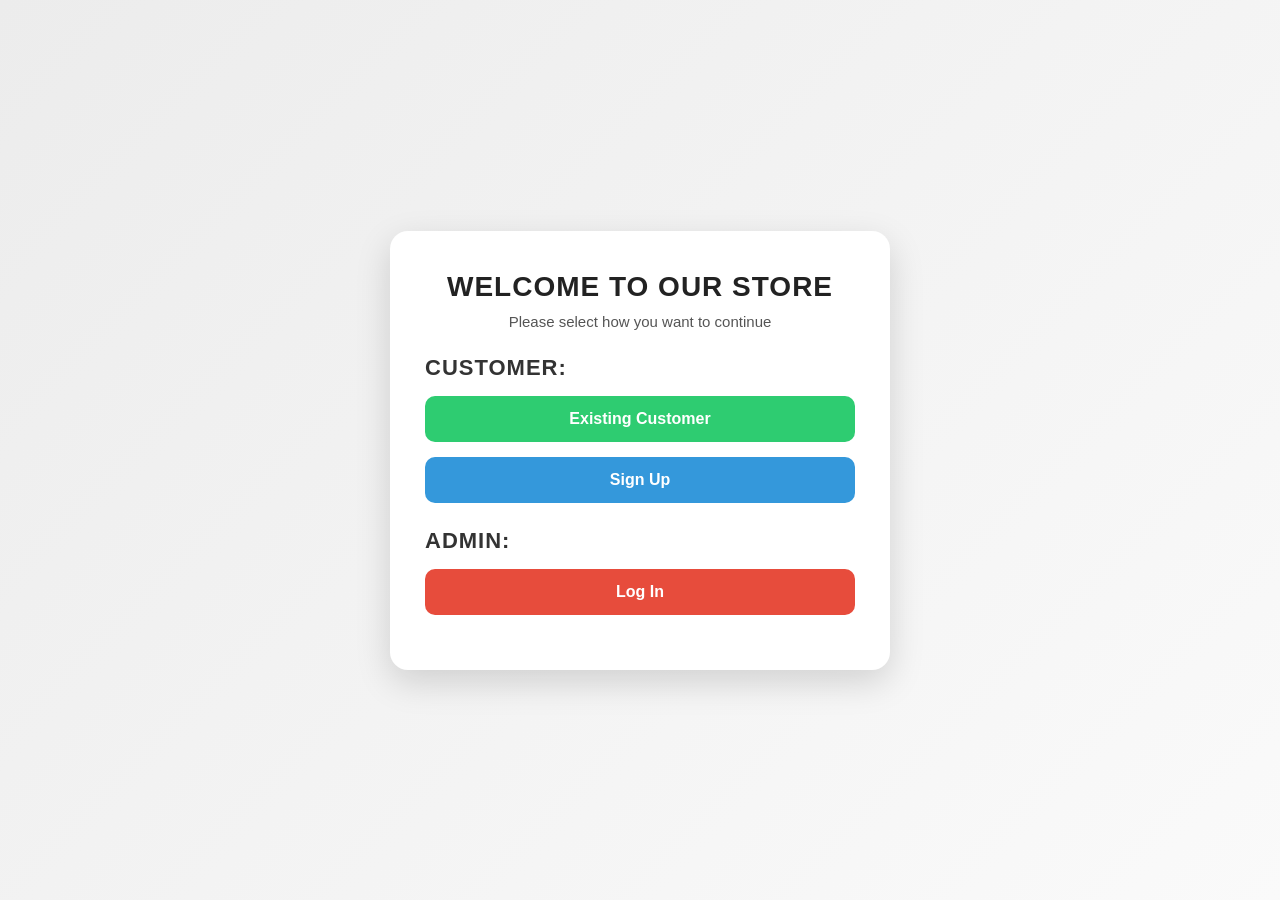
<file: Online Store/HTMLs/index.html>
<!DOCTYPE html>
<html lang="en">
<head>
<meta charset="UTF-8">
<title>Welcome</title>

<style>
    body {
        margin: 0;
        padding: 0;
        font-family: "Segoe UI", Arial, sans-serif;
        background: linear-gradient(135deg, #ececec, #fafafa);
        display: flex;
        justify-content: center;
        align-items: center;
        height: 100vh;
    }
a{
    text-decoration: none;
}
    .container {
        width: 430px;
        background: white;
        padding: 40px 35px;
        border-radius: 18px;
        box-shadow: 0px 12px 35px rgba(0,0,0,0.15);
        text-align: center;
    }

    h1 {
        margin: 0 0 10px;
        font-size: 28px;
        color: #222;
        letter-spacing: 1px;
    }

    .subtitle {
        color: #555;
        margin-bottom: 25px;
        font-size: 15px;
    }

    .section-title {
        font-size: 22px;
        color: #333;
        font-weight: bold;
        margin: 25px 0 15px;
        text-transform: uppercase;
        letter-spacing: 1px;
        text-align: left;
    }

    .btn {
        width: 100%;
        padding: 14px;
        border: none;
        border-radius: 10px;
        font-size: 16px;
        font-weight: bold;
        cursor: pointer;
        margin-bottom: 15px;
        transition: 0.25s;
        color: white;
    }

    /* Buttons Styling */
    .btn-existing {
        background: #2ecc71;
    }
    .btn-existing:hover {
        background: #27ae60;
    }

    .btn-signup {
        background: #3498db;
    }
    .btn-signup:hover {
        background: #2b7bb8;
    }

    .btn-admin {
        background: #e74c3c;
    }
    .btn-admin:hover {
        background: #c0392b;
    }
</style>

</head>
<body>

<div class="container">

    <h1>WELCOME TO OUR STORE</h1>
    <div class="subtitle">Please select how you want to continue</div>

    <!-- CUSTOMER SECTION -->
    <div class="section-title">Customer: </div>

    <button class="btn btn-existing">
       <a href="../HTMLs/Customer page.html" class="btn">
        Existing Customer
    </a>
    </button>

    <button class="btn btn-signup" >
       <a href="../HTMLs/Customers.html" class="btn">
        Sign Up
    </a> 
    </button>

    <!-- ADMIN SECTION -->
    <div class="section-title" style="margin-top: 10px;">Admin: </div>

    <button class="btn btn-admin" >
         <a href="../HTMLs/Admin.html" class="btn">
        Log In
    </a> 
    </button>

</div>

</body>
</html>
</file>
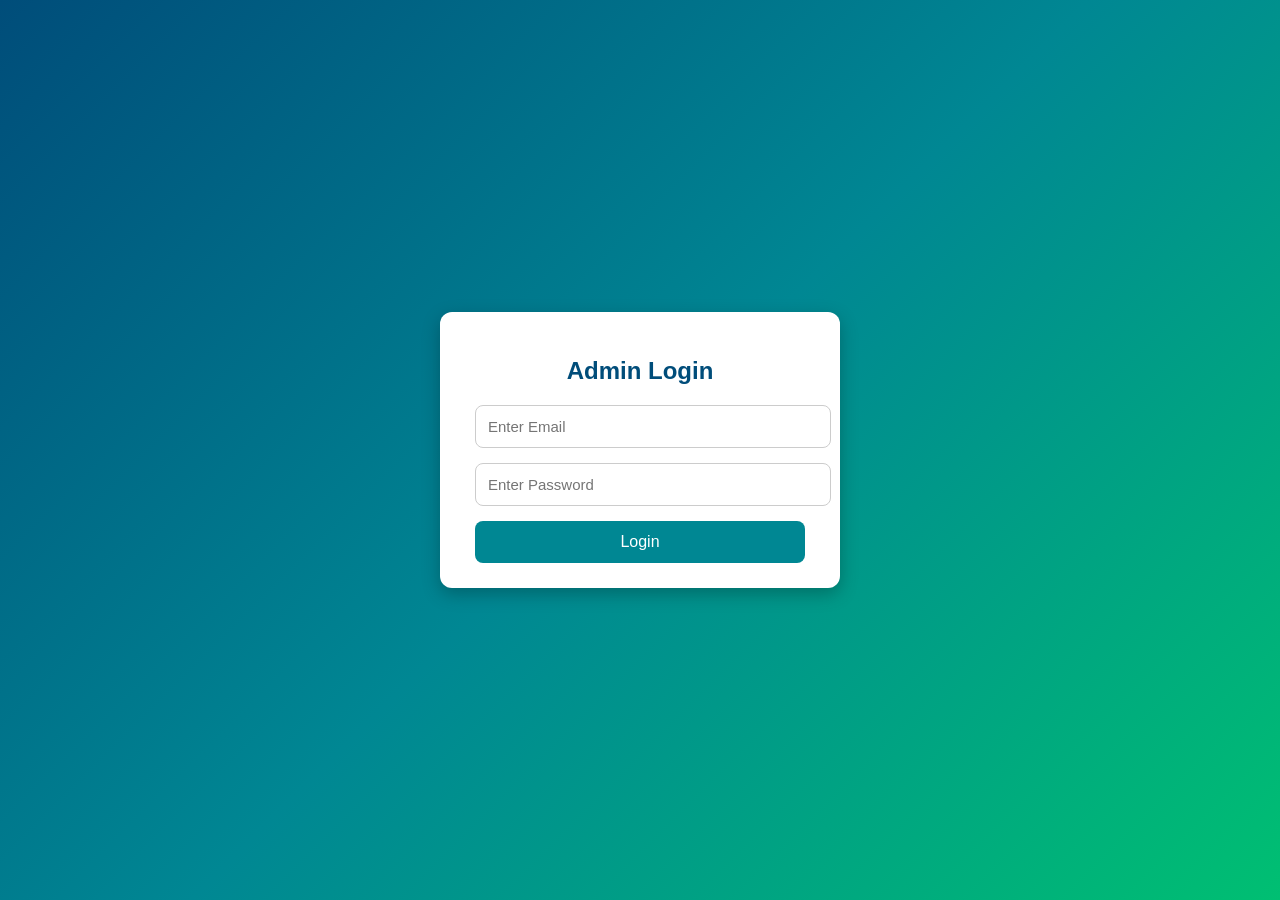
<file: Online Store/HTMLs/Admin.html>
<!DOCTYPE html>
<html lang="en">
<head>
    <meta charset="UTF-8">
    <title>Admin Login</title>
    <style>
        body {
            font-family: Arial, sans-serif;
            background: linear-gradient(135deg, #004d7a, #008793, #00bf72);
            height: 100vh;
            display: flex;
            align-items: center;
            justify-content: center;
            margin: 0;
        }

        .login-box {
            background: white;
            padding: 25px 35px;
            border-radius: 12px;
            width: 330px;
            box-shadow: 0 6px 18px rgba(0,0,0,0.25);
            text-align: center;
        }

        h2 {
            margin-bottom: 20px;
            color: #004d7a;
        }

        input[type="email"], input[type="password"] {
            width: 100%;
            padding: 12px;
            border: 1px solid #ccc;
            border-radius: 8px;
            margin-bottom: 15px;
            font-size: 15px;
        }

        button {
            width: 100%;
            background: #008793;
            border: none;
            padding: 12px;
            color: white;
            border-radius: 8px;
            font-size: 16px;
            cursor: pointer;
            transition: 0.3s ease;
        }

        button:hover {
            background: #006f6b;
        }

        .error {
            margin-top: 10px;
            color: red;
            font-weight: bold;
        }

        .success {
            margin-top: 10px;
            color: green;
            font-weight: bold;
        }
    </style>
</head>
<body>
    <div class="login-box">
        <h2>Admin Login</h2>
        <form action="../php/admin_login.php" method="POST">
            <input type="email" name="email" placeholder="Enter Email" required>
            <input type="password" name="password" placeholder="Enter Password" required>
            <button type="submit">Login</button>
        </form>
    </div>
</body>
</html>
</file>
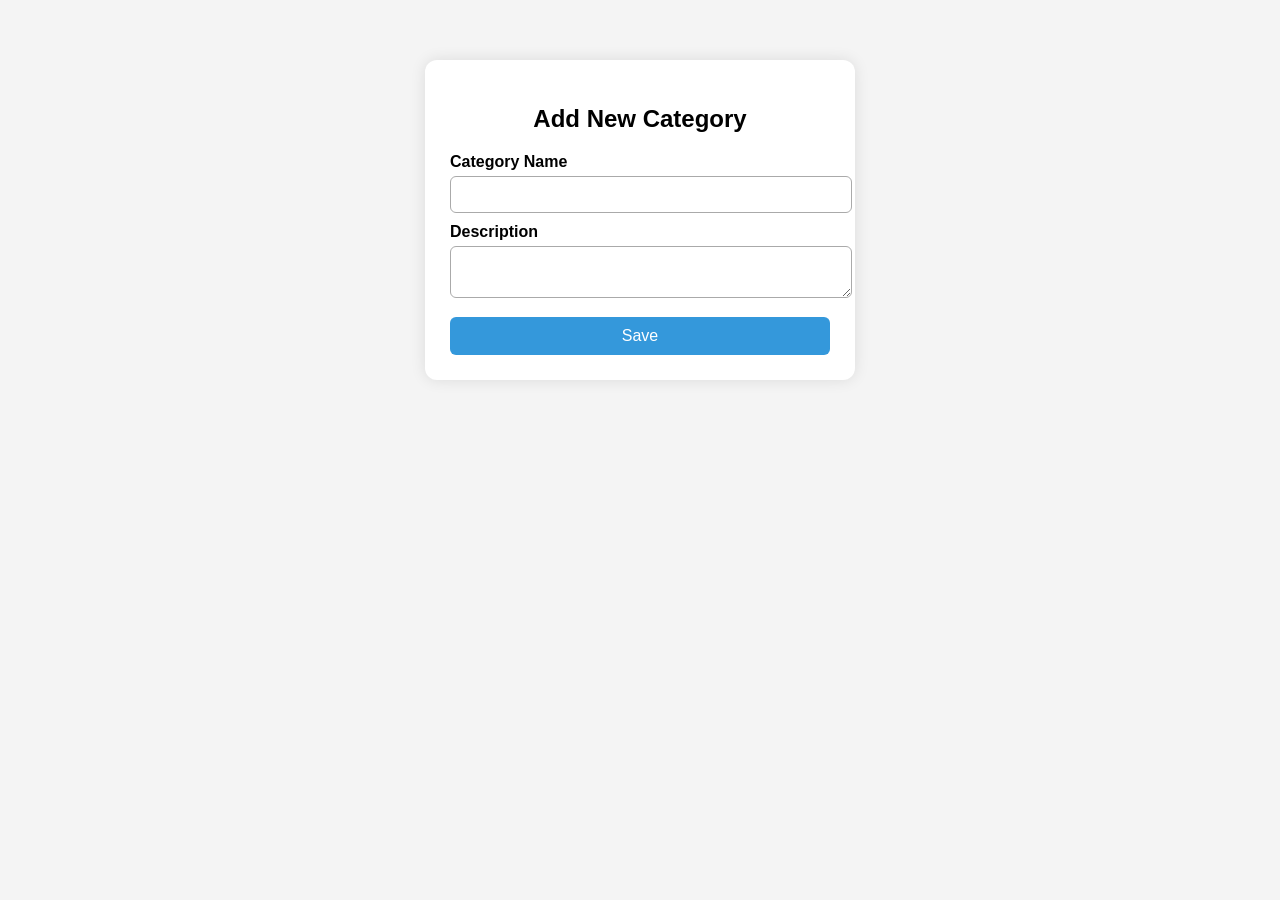
<file: Online Store/HTMLs/Categoreis.html>
<!DOCTYPE html>
<html lang="en">
<head>
    <meta charset="UTF-8">
    <title>Add Category</title>
    <style>
       body {
    background: #f4f4f4;
    font-family: Arial, sans-serif;
}

.form-container {
    width: 380px;
    margin: 60px auto;
    background: #fff;
    padding: 25px;
    border-radius: 12px;
    box-shadow: 0 0 15px rgba(0,0,0,0.1);
}

h2 {
    text-align: center;
    margin-bottom: 20px;
}

label {
    margin-top: 10px;
    display: block;
    font-weight: bold;
}

input, textarea {
    width: 100%;
    padding: 10px;
    margin-top: 5px;
    border-radius: 6px;
    border: 1px solid #aaa;
}

button {
    margin-top: 15px;
    width: 100%;
    padding: 10px;
    background: #3498db;
    color: white;
    border: none;
    border-radius: 6px;
    cursor: pointer;
    font-size: 16px;
}

button:hover {
    background: #217dbb;
}

    </style>
</head>
<body>
<div class="form-container">
    <h2>Add New Category</h2>

    <form action="../php/Category.php" method="POST">

        <label>Category Name</label>
        <input type="text" name="C_Name" required>

        <label>Description</label>
        <textarea name="Description"></textarea>

        <button type="submit">Save</button>
    </form>
</div>

</body>
</html>
</file>
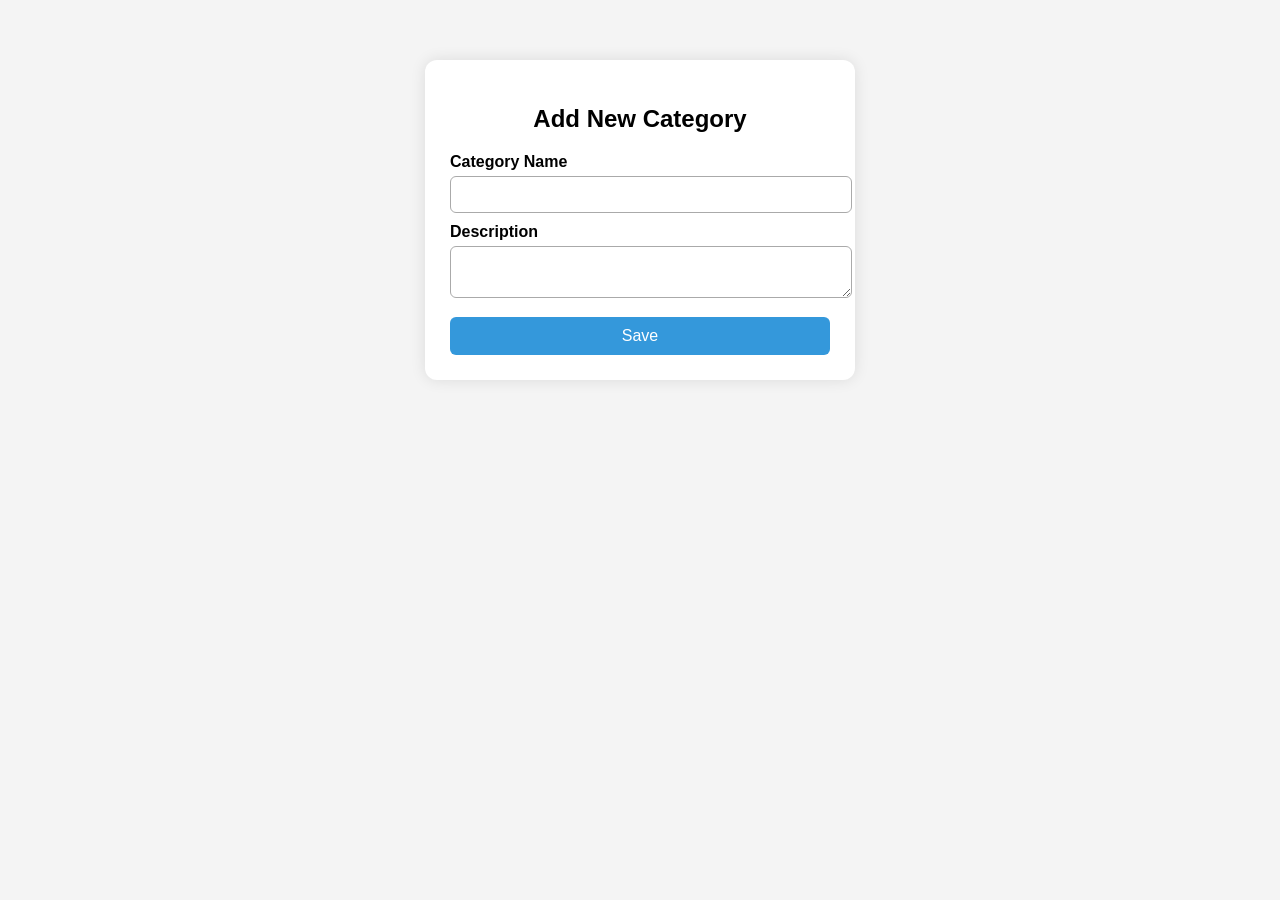
<file: Online Store/HTMLs/categories.html>
<!DOCTYPE html>
<html lang="en">
<head>
    <meta charset="UTF-8">
    <title>Add Category</title>
    <style>
       body {
    background: #f4f4f4;
    font-family: Arial, sans-serif;
}

.form-container {
    width: 380px;
    margin: 60px auto;
    background: #fff;
    padding: 25px;
    border-radius: 12px;
    box-shadow: 0 0 15px rgba(0,0,0,0.1);
}

h2 {
    text-align: center;
    margin-bottom: 20px;
}

label {
    margin-top: 10px;
    display: block;
    font-weight: bold;
}

input, textarea {
    width: 100%;
    padding: 10px;
    margin-top: 5px;
    border-radius: 6px;
    border: 1px solid #aaa;
}

button {
    margin-top: 15px;
    width: 100%;
    padding: 10px;
    background: #3498db;
    color: white;
    border: none;
    border-radius: 6px;
    cursor: pointer;
    font-size: 16px;
}

button:hover {
    background: #217dbb;
}

    </style>
</head>
<body>
<div class="form-container">
    <h2>Add New Category</h2>

    <form action="insert_category.php" method="POST">

        <label>Category Name</label>
        <input type="text" name="C_Name" required>

        <label>Description</label>
        <textarea name="Description"></textarea>

        <button type="submit">Save</button>
    </form>
</div>

</body>
</html>
</file>
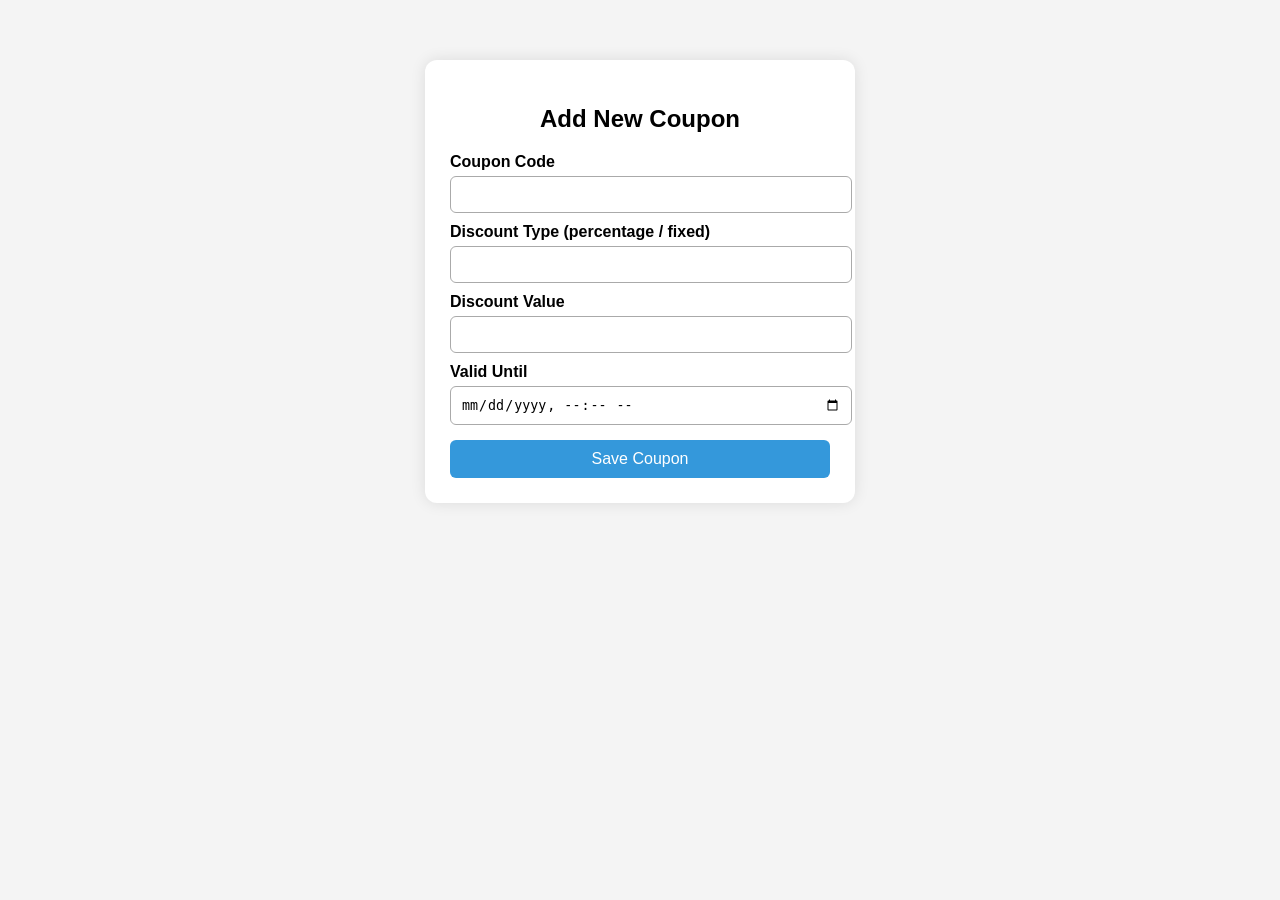
<file: Online Store/HTMLs/Cobons.html>
<!DOCTYPE html>
<html lang="en">
<head>
    <meta charset="UTF-8">
    <title>Add Coupon</title>
 <style>
       body {
    background: #f4f4f4;
    font-family: Arial, sans-serif;
}

.form-container {
    width: 380px;
    margin: 60px auto;
    background: #fff;
    padding: 25px;
    border-radius: 12px;
    box-shadow: 0 0 15px rgba(0,0,0,0.1);
}

h2 {
    text-align: center;
    margin-bottom: 20px;
}

label {
    margin-top: 10px;
    display: block;
    font-weight: bold;
}

input, textarea {
    width: 100%;
    padding: 10px;
    margin-top: 5px;
    border-radius: 6px;
    border: 1px solid #aaa;
}

button {
    margin-top: 15px;
    width: 100%;
    padding: 10px;
    background: #3498db;
    color: white;
    border: none;
    border-radius: 6px;
    cursor: pointer;
    font-size: 16px;
}

button:hover {
    background: #217dbb;
}

    </style>
</head>
<body>

<div class="form-container">
    <h2>Add New Coupon</h2>

    <form action="../php/Cobons.php" method="POST">

        <label>Coupon Code</label>
        <input type="text" name="Code" required>

        <label>Discount Type (percentage / fixed)</label>
        <input type="text" name="DiscountType" required>

        <label>Discount Value</label>
        <input type="number" step="0.01" name="DiscountValue" required>

        <label>Valid Until</label>
        <input type="datetime-local" name="ValidUntil" required>

        <button type="submit">Save Coupon</button>
    </form>
</div>

</body>
</html>
</file>
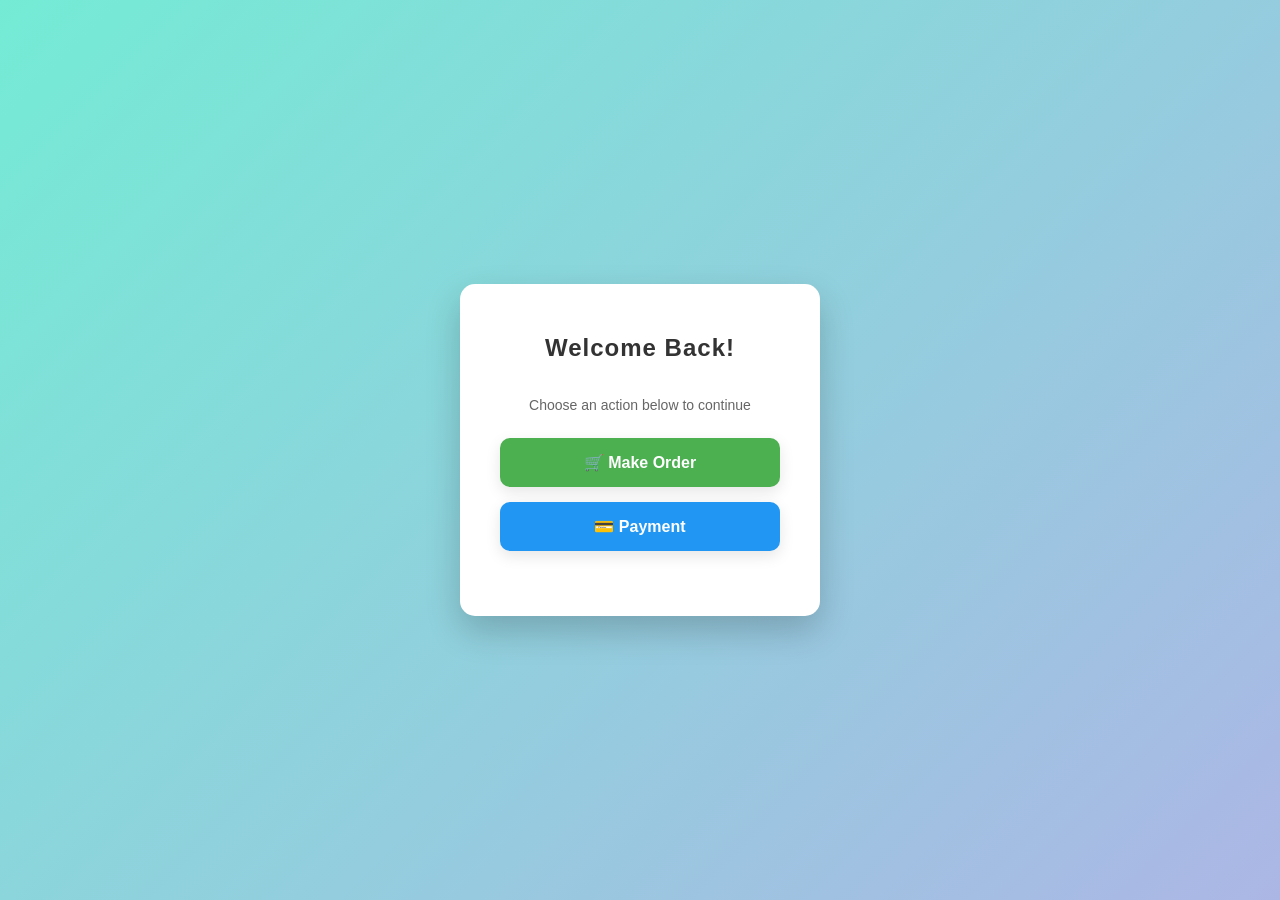
<file: Online Store/HTMLs/Customer page.html>
<!DOCTYPE html>
<html lang="en">
<head>
<meta charset="UTF-8">
<meta name="viewport" content="width=device-width, initial-scale=1.0">
<title>Customer Dashboard</title>
<style>
    /* Reset بسيط */
    * {
        box-sizing: border-box;
        margin: 0;
        padding: 0;
    }

    body {
        font-family: 'Segoe UI', Tahoma, Geneva, Verdana, sans-serif;
        background: linear-gradient(135deg, #74ebd5, #ACB6E5);
        display: flex;
        justify-content: center;
        align-items: center;
        height: 100vh;
    }

    .dashboard-container {
        background: #fff;
        padding: 50px 40px;
        border-radius: 15px;
        box-shadow: 0 15px 35px rgba(0,0,0,0.2);
        text-align: center;
        width: 360px;
        transition: transform 0.3s ease, box-shadow 0.3s ease;
    }

    .dashboard-container:hover {
        transform: translateY(-5px);
        box-shadow: 0 20px 40px rgba(0,0,0,0.25);
    }

    .dashboard-container h2 {
        margin-bottom: 35px;
        color: #333;
        font-size: 24px;
        letter-spacing: 1px;
    }

    .btn {
        display: block;
        width: 100%;
        padding: 15px 0;
        margin: 15px 0;
        font-size: 16px;
        font-weight: bold;
        color: white;
        border: none;
        border-radius: 10px;
        cursor: pointer;
        transition: all 0.3s ease;
        text-decoration: none;
        box-shadow: 0 5px 15px rgba(0,0,0,0.1);
    }

    .btn:hover {
        box-shadow: 0 8px 20px rgba(0,0,0,0.2);
    }

    .btn.order {
        background: #4CAF50;
    }

    .btn.order:hover {
        background: #43a047;
    }

    .btn.payment {
        background: #2196F3;
    }

    .btn.payment:hover {
        background: #1976d2;
    }

    .welcome-text {
        font-size: 14px;
        color: #666;
        margin-bottom: 25px;
    }

</style>
</head>
<body>

<div class="dashboard-container">
    <h2>Welcome Back!</h2>
    <div class="welcome-text">Choose an action below to continue</div>
    <a href="makeorder.html" class="btn order">🛒 Make Order</a>
    <a href="Payment.html" class="btn payment">💳 Payment</a>
</div>

</body>
</html>
</file>
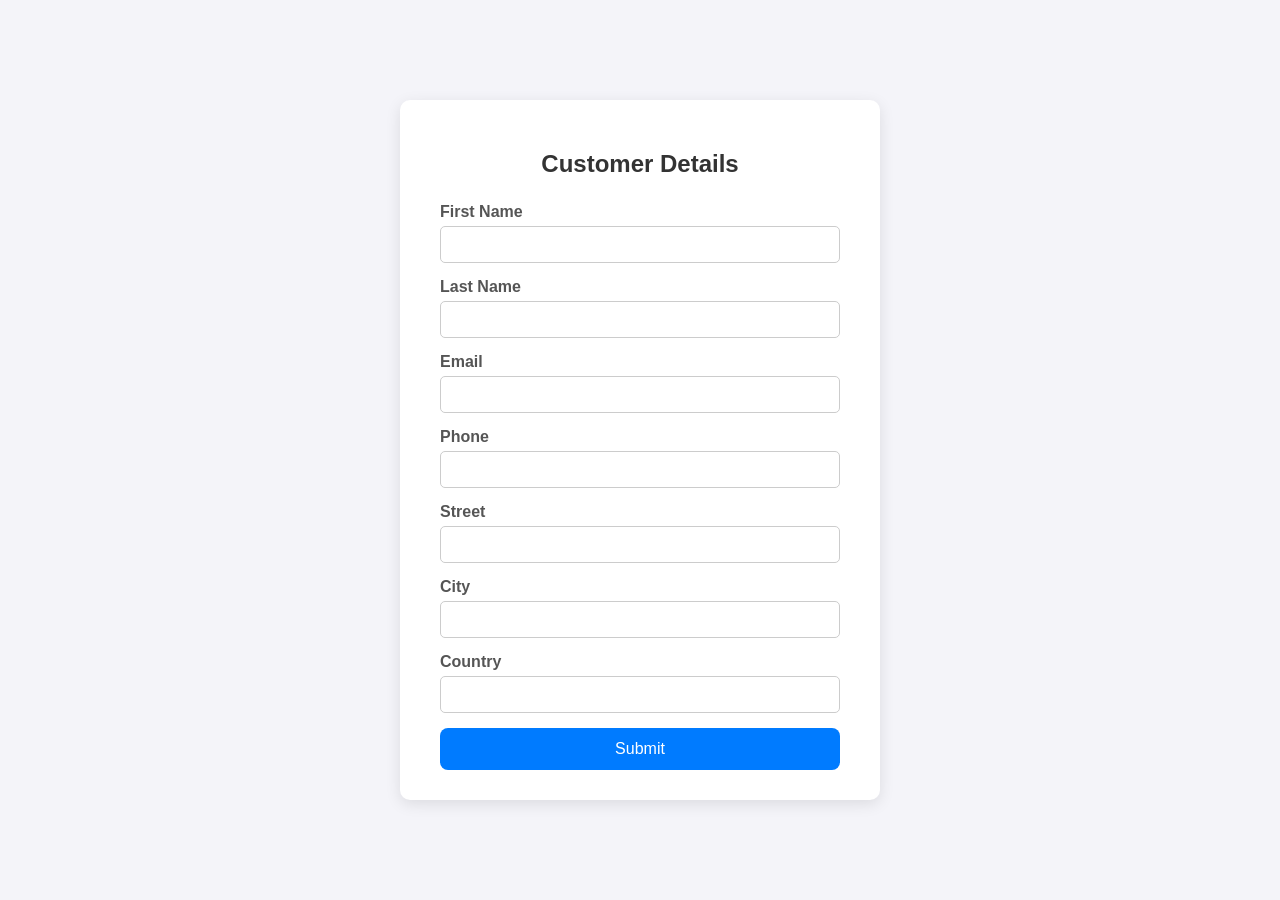
<file: Online Store/HTMLs/Customers.html>
<!DOCTYPE html>
<html lang="en">
<head>
    <meta charset="UTF-8">
    <meta name="viewport" content="width=device-width, initial-scale=1.0">
    <title>Customer Form</title>
    <style>
        body {
            font-family: Arial, sans-serif;
            background-color: #f4f4f9;
            display: flex;
            justify-content: center;
            align-items: center;
            height: 100vh;
            margin: 0;
        }

        .customer-form {
            background-color: #fff;
            padding: 30px 40px;
            border-radius: 10px;
            box-shadow: 0 4px 15px rgba(0,0,0,0.1);
            width: 400px;
        }

        .customer-form h2 {
            text-align: center;
            margin-bottom: 25px;
            color: #333;
        }

        .customer-form label {
            display: block;
            margin-bottom: 5px;
            font-weight: bold;
            color: #555;
        }

        .customer-form input {
            width: 100%;
            padding: 10px;
            margin-bottom: 15px;
            border-radius: 5px;
            border: 1px solid #ccc;
            box-sizing: border-box;
        }

        .customer-form button {
            width: 100%;
            padding: 12px;
            background-color: #007bff;
            color: white;
            font-size: 16px;
            border: none;
            border-radius: 8px;
            cursor: pointer;
        }

        .customer-form button:hover {
            background-color: #45a049;
        }
    </style>
</head>
<body>
    <form class="customer-form" action="../php/Customer.php" method="POST">
        <h2>Customer Details</h2>

        <label for="fname">First Name</label>
        <input type="text" id="fname" name="FName" required>

        <label for="lname">Last Name</label>
        <input type="text" id="lname" name="LName" required>

        <label for="email">Email</label>
        <input type="email" id="email" name="Email" required>

        <label for="phone">Phone</label>
        <input type="text" id="phone" name="Phone" required>

        <label for="street">Street</label>
        <input type="text" id="street" name="Street" required>

        <label for="city">City</label>
        <input type="text" id="city" name="City" required>

        <label for="country">Country</label>
        <input type="text" id="country" name="Country" required>

        <button type="submit">Submit</button>
    </form>
</body>
</html>
</file>
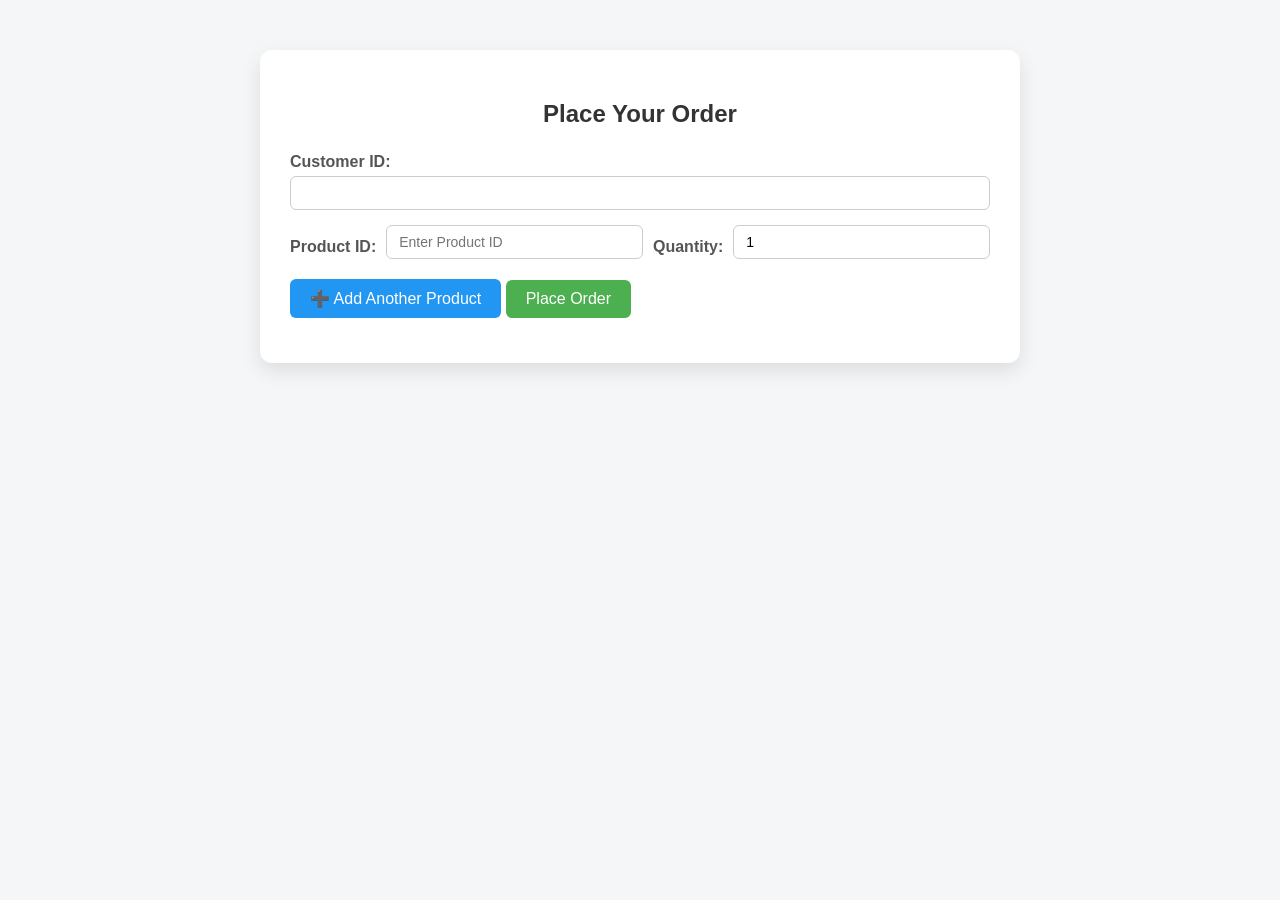
<file: Online Store/HTMLs/makeorder.html>
<!DOCTYPE html>
<html lang="en">
<head>
<meta charset="UTF-8">
<meta name="viewport" content="width=device-width, initial-scale=1.0">
<title>Place Multi-Product Order</title>
<style>
body {
    font-family: Arial, sans-serif;
    background-color: #f4f6f8;
    margin: 0;
    padding: 0;
}
.order-container {
    max-width: 700px;
    margin: 50px auto;
    background: #fff;
    padding: 30px;
    border-radius: 12px;
    box-shadow: 0 8px 20px rgba(0,0,0,0.1);
}
.order-container h2 {
    text-align: center;
    color: #333;
    margin-bottom: 25px;
}
form label {
    display: block;
    margin-top: 15px;
    font-weight: bold;
    color: #555;
}
form input {
    width: 100%;
    padding: 8px 12px;
    margin-top: 5px;
    border: 1px solid #ccc;
    border-radius: 6px;
    box-sizing: border-box;
    font-size: 14px;
}
.product-row {
    display: flex;
    gap: 10px;
    align-items: center;
    margin-top: 10px;
}
.product-row input {
    flex: 1;
}
button {
    margin-top: 20px;
    padding: 10px 20px;
    border: none;
    border-radius: 6px;
    font-size: 16px;
    cursor: pointer;
    transition: 0.3s;
}
button[type="submit"] {
    background-color: #4CAF50;
    color: white;
}
button[type="submit"]:hover {
    background-color: #45a049;
}
#addProduct {
    background-color: #2196F3;
    color: white;
}
#addProduct:hover {
    background-color: #1976d2;
}
.message {
    margin-top: 15px;
    font-size: 15px;
    color: #4CAF50;
}
</style>
</head>
<body>

<div class="order-container">
    <h2>Place Your Order</h2>
    <form id="orderForm" action="../php/Order.php" method="POST">
        <label for="customer_id">Customer ID:</label>
        <input type="number" name="customer_id" id="customer_id" required>

        <div id="products-wrapper">
            <div class="product-row">
                <label>Product ID:</label>
                <input type="number" name="product_id[]" placeholder="Enter Product ID" required>

                <label>Quantity:</label>
                <input type="number" name="quantity[]" min="1" value="1" required>
            </div>
        </div>

        <button type="button" id="addProduct">➕ Add Another Product</button>
        <button type="submit">Place Order</button>
    </form>
    <div class="message"></div>
</div>

<script>
document.getElementById('addProduct').addEventListener('click', function(){
    const wrapper = document.getElementById('products-wrapper');
    const newRow = wrapper.querySelector('.product-row').cloneNode(true);
    newRow.querySelectorAll('input')[0].value = ''; // Product ID
    newRow.querySelectorAll('input')[1].value = 1; // Quantity
    wrapper.appendChild(newRow);
});
</script>

</body>
</html>
</file>
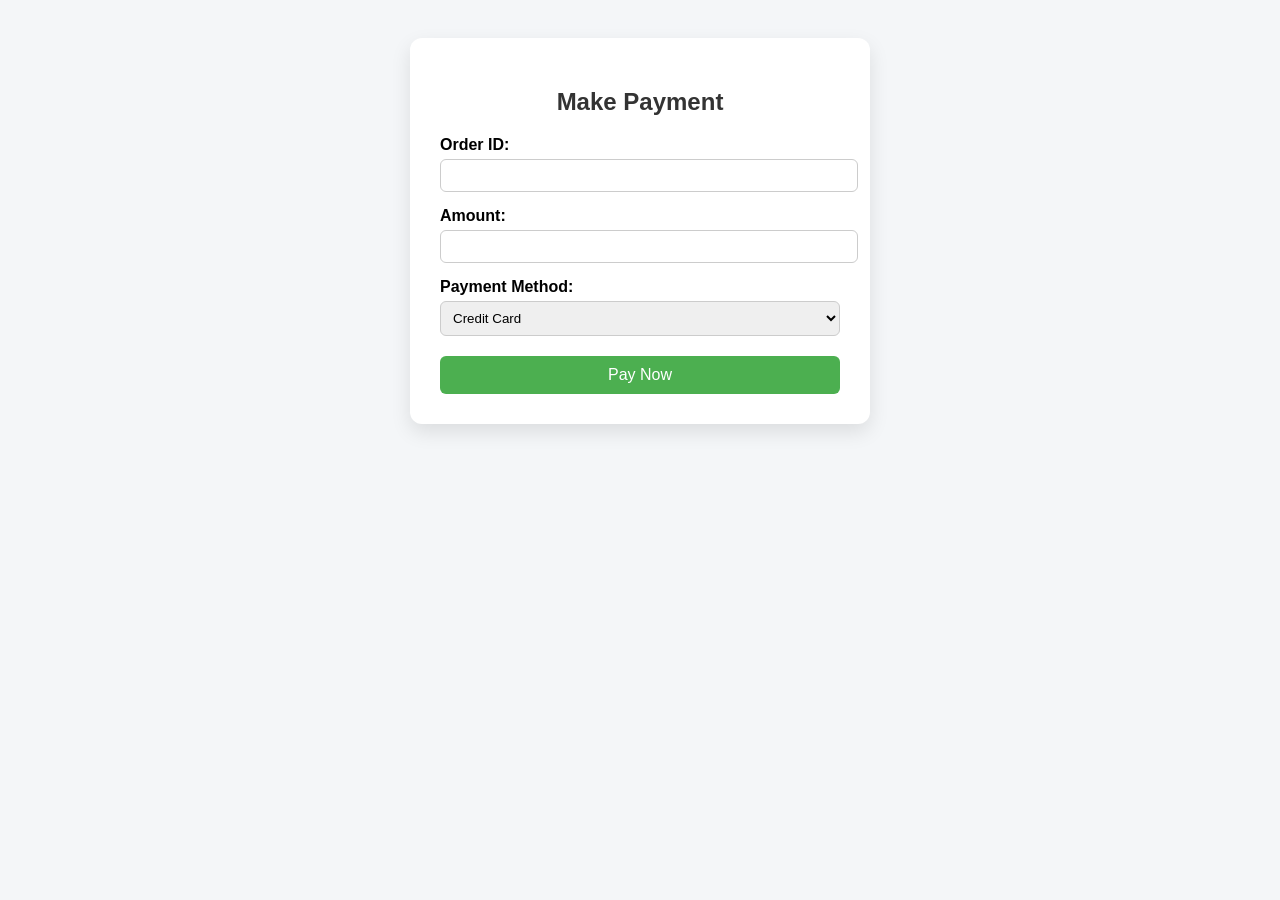
<file: Online Store/HTMLs/Payment.html>
<!DOCTYPE html>
<html lang="en">
<head>
<meta charset="UTF-8">
<title>Make Payment</title>
<style>
body { font-family: Arial; background: #f4f6f8; padding: 30px; }
.payment-container { max-width: 400px; margin: auto; background: #fff; padding: 30px; border-radius: 12px; box-shadow: 0 8px 20px rgba(0,0,0,0.1); }
.payment-container h2 { text-align: center; color: #333; }
.payment-container label { display: block; margin-top: 15px; font-weight: bold; }
.payment-container input, .payment-container select { width: 100%; padding: 8px; margin-top: 5px; border-radius: 6px; border: 1px solid #ccc; }
.payment-container button { margin-top: 20px; width: 100%; padding: 10px; background: #4CAF50; color: white; border: none; border-radius: 6px; cursor: pointer; font-size: 16px; }
.payment-container button:hover { background: #45a049; }
</style>
</head>
<body>
<div class="payment-container">
<h2>Make Payment</h2>
<form method="POST" action="../php/Payment.php">
    <label for="order_id">Order ID:</label>
    <input type="number" name="order_id" id="order_id" required>

    <label for="amount">Amount:</label>
    <input type="number" step="0.01" name="amount" id="amount" required>

    <label for="method">Payment Method:</label>
    <select name="method" id="method">
        <option value="Credit Card">Credit Card</option>
        <option value="Cash">Cash</option>
        <option value="PayPal">PayPal</option>
    </select>

    <button type="submit">Pay Now</button>
</form>
</div>
</body>
</html>
</file>
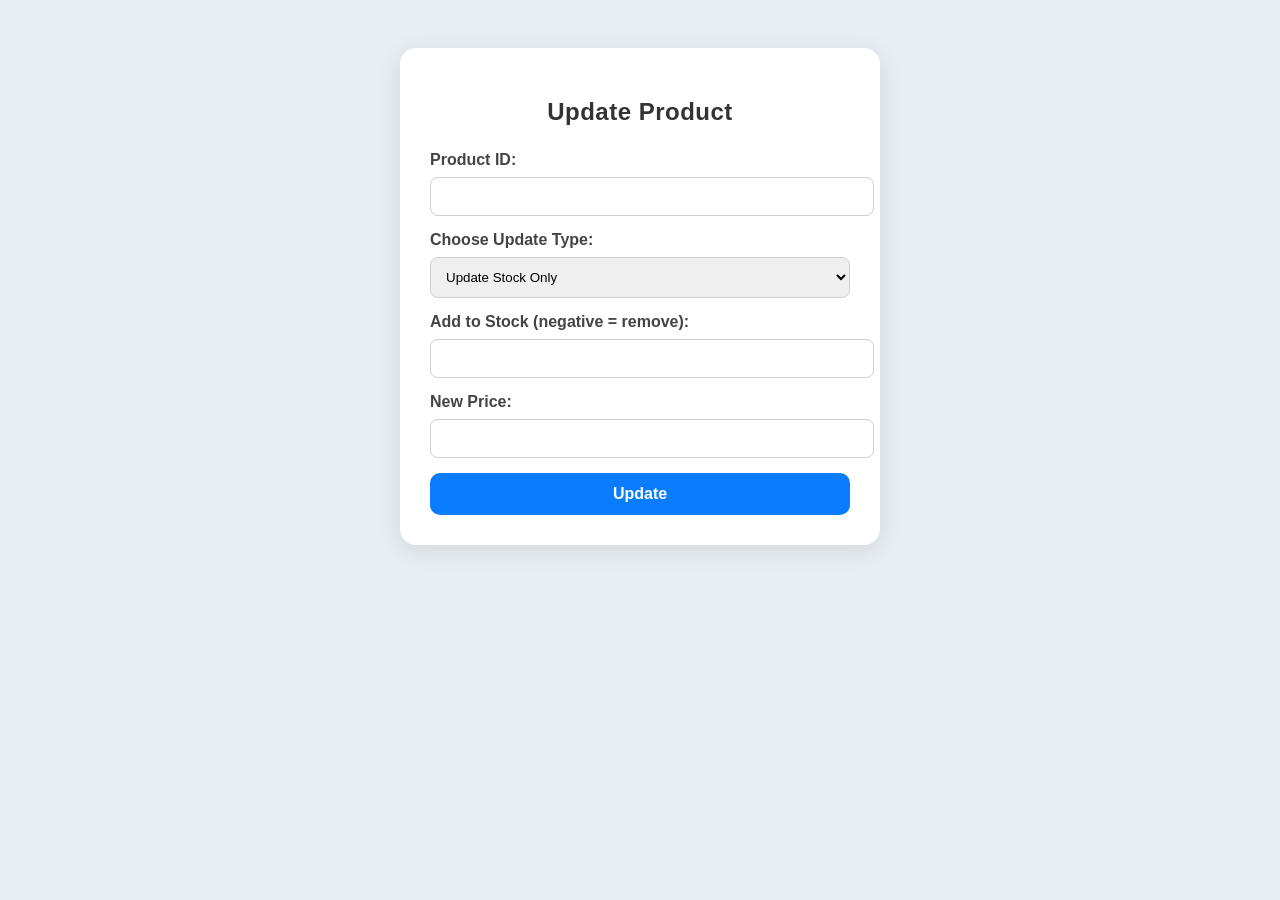
<file: Online Store/HTMLs/Product Update.html>
<!DOCTYPE html>
<html lang="en">
<head>
    <meta charset="UTF-8">
    <title>Update Product</title>
    <style>
        body {
            font-family: "Segoe UI", Arial, sans-serif;
            background: #e9eef3;
            padding: 40px;
        }

        .box {
            background: #ffffff;
            padding: 30px;
            width: 420px;
            margin: auto;
            border-radius: 16px;
            box-shadow: 0 5px 25px rgba(0,0,0,0.1);
            transition: 0.3s;
        }
        .box:hover {
            transform: translateY(-3px);
            box-shadow: 0 8px 30px rgba(0,0,0,0.15);
        }

        h2 {
            text-align: center;
            margin-bottom: 25px;
            color: #333;
            letter-spacing: 0.5px;
        }

        label {
            font-weight: 600;
            color: #444;
        }

        input, select {
            width: 100%;
            padding: 11px;
            margin: 8px 0 15px 0;
            border: 1px solid #d0d0d0;
            border-radius: 8px;
            outline: none;
            transition: 0.2s;
        }

        input:focus, select:focus {
            border-color: #0a7cff;
            box-shadow: 0 0 5px rgba(10,124,255,0.3);
        }

        button {
            width: 100%;
            padding: 12px;
            background: #0a7cff;
            border: none;
            border-radius: 10px;
            color: white;
            cursor: pointer;
            font-size: 16px;
            font-weight: 600;
            transition: 0.25s;
        }

        button:hover {
            background: #006be6;
            transform: scale(1.03);
        }
    </style>
</head>

<body>

<div class="box">
    <h2>Update Product</h2>

    <form action="../php/Product Update.php" method="POST">

        <label>Product ID:</label>
        <input type="number" name="product_id" required>

        <label>Choose Update Type:</label>
        <select name="update_type" required>
            <option value="stock">Update Stock Only</option>
            <option value="price">Update Price Only</option>
            <option value="both">Update Stock + Price</option>
        </select>

        <label>Add to Stock (negative = remove):</label>
        <input type="number" name="stock">

        <label>New Price:</label>
        <input type="number" step="0.01" name="price">

        <button type="submit">Update</button>
    </form>

</div>

</body>
</html>
</file>
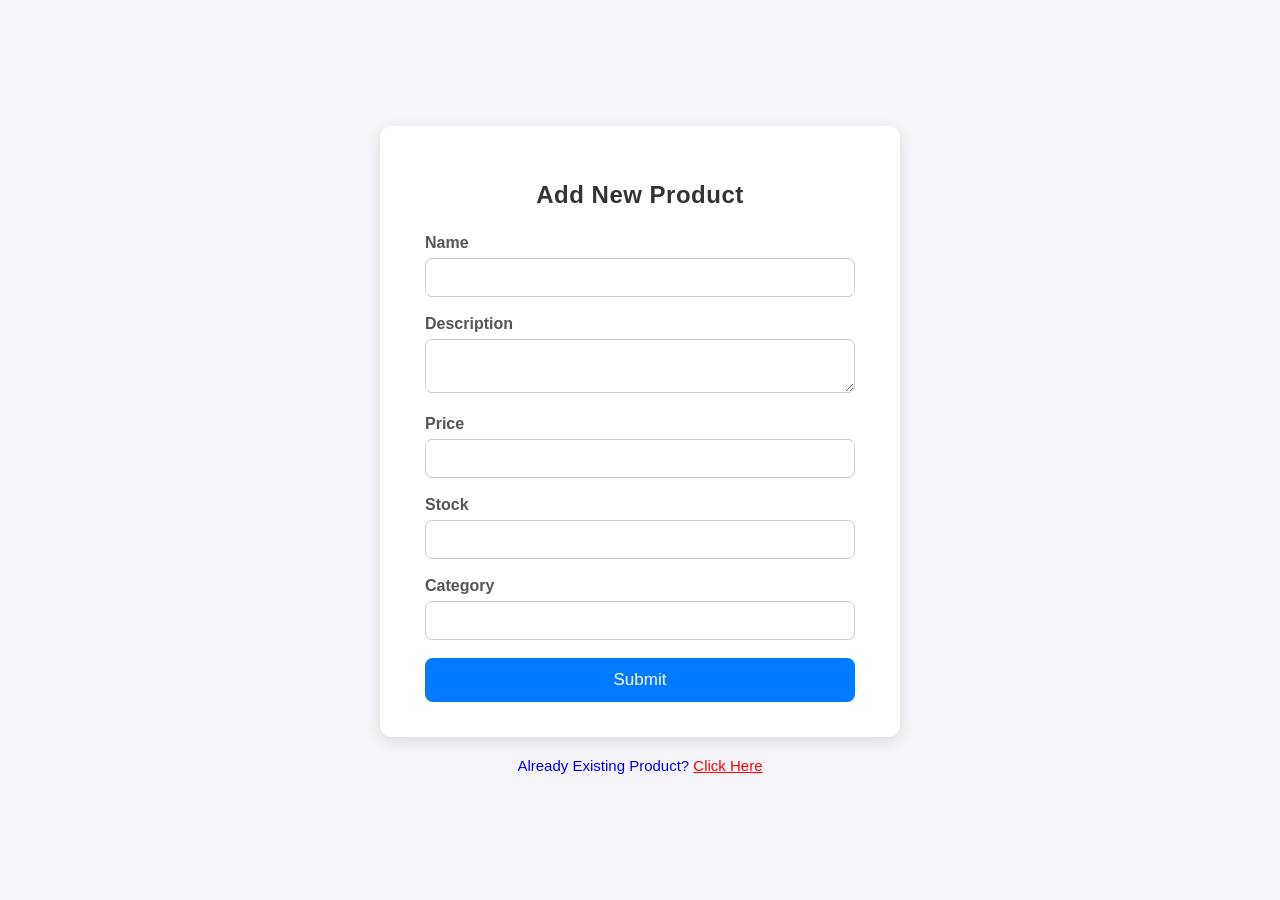
<file: Online Store/HTMLs/Products.html>
<!DOCTYPE html>
<html lang="en">
<head>
    <meta charset="UTF-8">
    <meta name="viewport" content="width=device-width, initial-scale=1.0">
    <title>Product Form</title>

    <style>
        body {
            font-family: Arial, sans-serif;
            background-color: #f4f4f9;
            height: 100vh;
            margin: 0;
            display: flex;
            flex-direction: column;
            justify-content: center;
            align-items: center;
        }

        .product-form {
            background-color: #fff;
            padding: 35px 45px;
            border-radius: 12px;
            box-shadow: 0 4px 15px rgba(0,0,0,0.1);
            width: 430px;
            margin-bottom: 20px;
        }

        .product-form h2 {
            text-align: center;
            margin-bottom: 25px;
            color: #333;
            letter-spacing: 0.5px;
        }

        .product-form label {
            display: block;
            margin-bottom: 6px;
            font-weight: bold;
            color: #555;
        }

        .product-form input,
        .product-form textarea {
            width: 100%;
            padding: 11px;
            margin-bottom: 18px;
            border-radius: 7px;
            border: 1px solid #ccc;
            box-sizing: border-box;
            transition: 0.25s;
        }

        .product-form input:focus,
        .product-form textarea:focus {
            border-color: #007BFF;
            box-shadow: 0 0 6px rgba(0,123,255,0.25);
        }

        .product-form button {
            width: 100%;
            padding: 12px;
            background-color: #007BFF;
            color: white;
            font-size: 17px;
            border: none;
            border-radius: 8px;
            cursor: pointer;
            transition: 0.25s;
        }

        .product-form button:hover {
            background-color: #0069d9;
            transform: scale(1.02);
        }

        .btn {
            text-decoration: none;
            /* padding: 12px 25px;
            background-color: #28a745;
            color: white;
            border-radius: 7px;
            font-weight: bold;
            transition: 0.25s; */
            font-size: 15px;
        }
        span{
            color: red;
            text-decoration: underline;
        }

        /* .btn:hover {
            background-color: #218838;
            transform: scale(1.03);
        } */
    </style>
</head>

<body>

    <form class="product-form" action="../php/Products.php" method="POST">
        <h2>Add New Product</h2>

        <label for="name">Name</label>
        <input type="text" id="name" name="Name" required>

        <label for="description">Description</label>
        <textarea id="description" name="Description" rows="2"></textarea>

        <label for="price">Price</label>
        <input type="number" step="0.01" id="price" name="Price" required>

        <label for="stock">Stock</label>
        <input type="number" id="stock" name="Stock" required>

        <label for="category">Category</label>
        <input type="number" id="category" name="CategoryID" required>

        <button type="submit">Submit</button>
    </form>

    <a href="../HTMLs/Product Update.html"class="btn">Already Existing Product? <span>Click Here</span></a>

</body>
</html>
</file>
